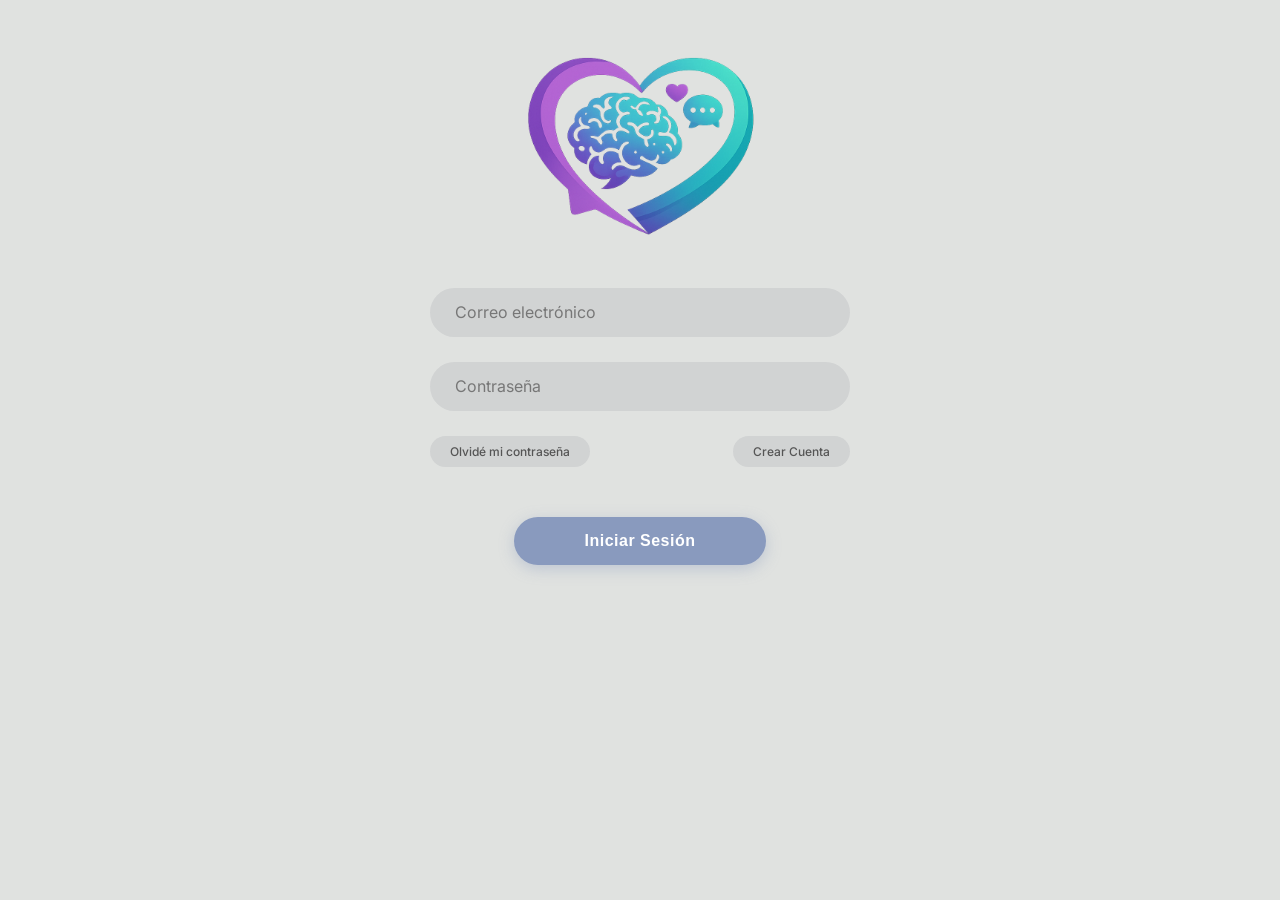
<file: Inicio de Sesion/index.html>
<!DOCTYPE html>
<html lang="es">
<head>
    <meta charset="UTF-8">
    <meta name="viewport" content="width=device-width, initial-scale=1.0">
    <title>Mens Cura - Inicio de Sesión</title>
    <link rel="stylesheet" href="style.css">
</head>
<body>

    <div class="formulario">
        <img src="isologo.png" alt="Logo de mens cura" class="logo-placeholder">
        
        <form id="loginForm" method="post" action="#">    
            <div class="input-group">
                <input type="email" id="loginEmail" required placeholder=" ">
                <label>Correo electrónico</label>
            </div>
            
            <div class="input-group">
                <input type="password" id="loginPass" required placeholder=" ">
                <label>Contraseña</label>
            </div>

            <div class="links-container">
                <div class="link-pill">
                    <a href="../Olvide.html/miContrasena.html">Olvidé mi contraseña</a>
                </div>
                <div class="link-pill">
                    <a href="/CrearCuenta/crear.html">Crear Cuenta</a>
                </div>
            </div>

            <div class="button-container">
                <button type="submit" class="btn-iniciar">
                    Iniciar Sesión
                </button>
            </div>
        </form>
    </div>

    <script src="inicio.js"></script>
</body>
</html>
</file>
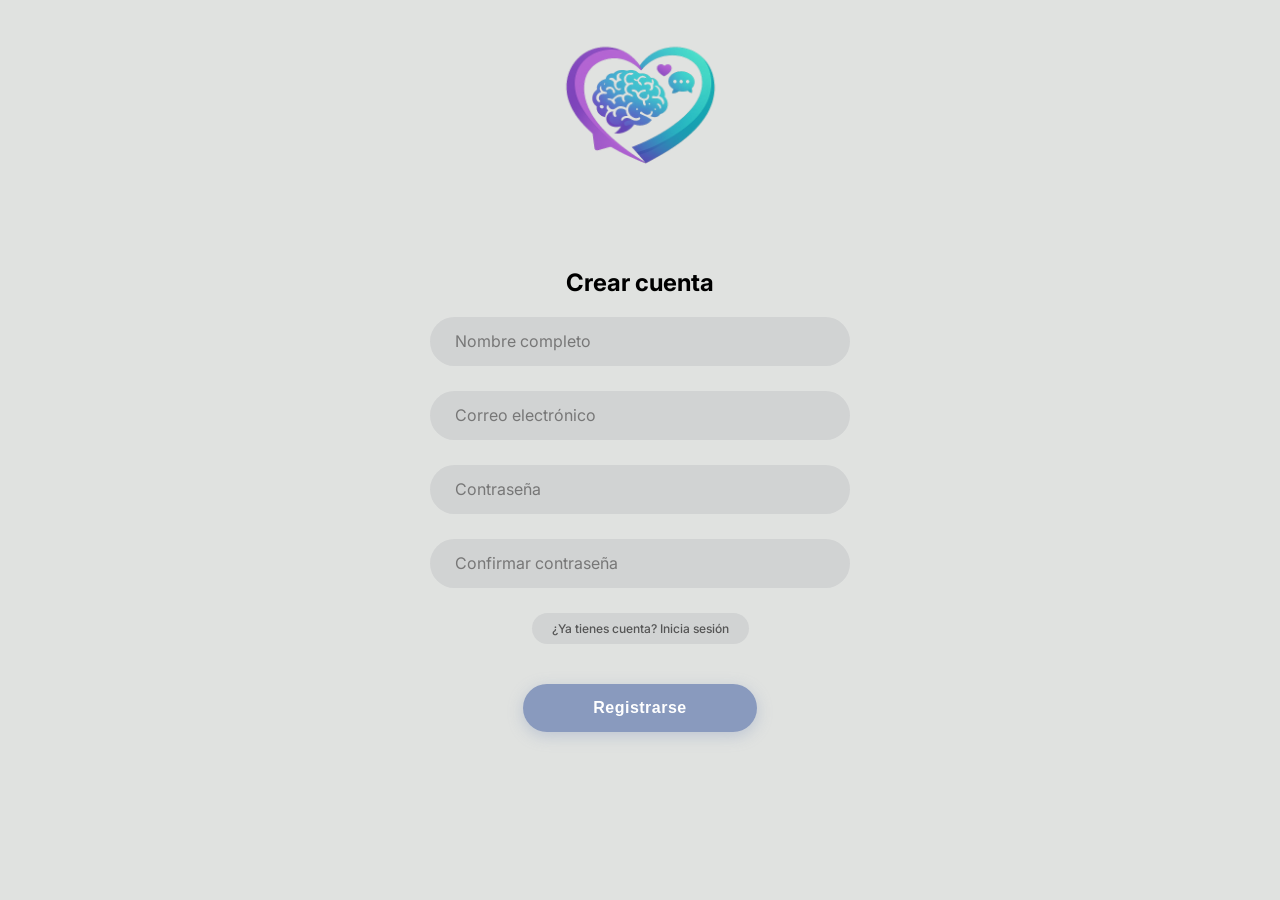
<file: CrearCuenta/crear.html>
<!DOCTYPE html>
<html lang="es">
<head>
    <meta charset="UTF-8">
    <meta name="viewport" content="width=device-width, initial-scale=1.0">
    <title>Mens Cura - Crear Cuenta</title>
    <link rel="stylesheet" href="crearCuenta.css">
</head>
<body>

    <div class="formulario-container">
        <div class="formulario">
            <img src="isologo.png" alt="Logo de mens cura" class="logo-placeholder">
            
            <h2>Crear cuenta</h2>

            <form id="registroForm" method="post" action="#">    
                <div class="input-group">
                    <input type="text" id="regName" required placeholder=" ">
                    <label for="regName">Nombre completo</label>
                </div>

                <div class="input-group">
                    <input type="email" id="regEmail" required placeholder=" ">
                    <label for="regEmail">Correo electrónico</label>
                </div>

                <div class="input-group">
                    <input type="password" id="regPass" required placeholder=" ">
                    <label for="regPass">Contraseña</label>
                </div>

                <div class="input-group">
                    <input type="password" id="confirmPass" required placeholder=" ">
                    <label for="confirmPass">Confirmar contraseña</label>
                </div>

                <div class="links-container">
                    <div class="link-pill">
                        <a href="../Inicio%20de%20Sesion/index.html">¿Ya tienes cuenta? Inicia sesión</a>
                    </div>
                </div>

                <div class="button-container">
                    <button type="submit" class="btn-iniciar">
                        Registrarse
                    </button>
                </div>
            </form>
        </div>
    </div>

    <script src="crearCuenta.js"></script>
</body>
</html>
</file>
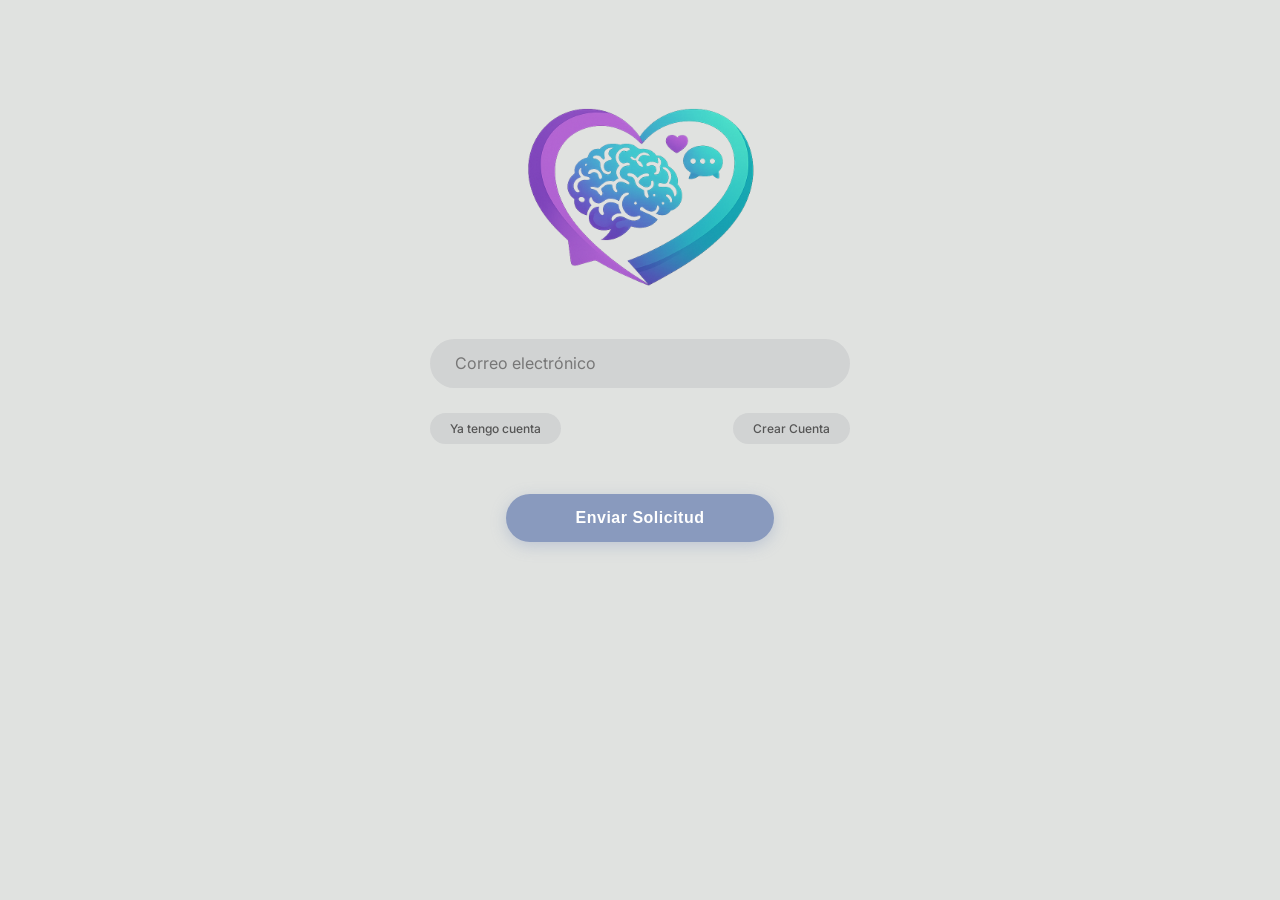
<file: Olvide.html/miContrasena.html>
<!DOCTYPE html>
<html lang="es">
<head>
    <meta charset="UTF-8">
    <meta name="viewport" content="width=device-width, initial-scale=1.0">
    <title>Mens Cura - Recuperar Contraseña</title>
    <link rel="stylesheet" href="contrasena.css">
</head>

<body>

    <div class="formulario">
        <img src="isologo.png" alt="Logo de mens cura" class="logo-placeholder">

        <form id="recuperarForm" method="post" action="#">    

            <div class="input-group">
                <input type="email" id="userEmail" class="input-field" required placeholder=" ">
                <label>Correo electrónico</label>
            </div>

            <div class="links-container">
                <div class="link-pill">
                    <a href="/Inicio de Sesion/index.html">Ya tengo cuenta</a>
                </div>

                <div class="link-pill">
                    <a href="/CrearCuenta/crear.html">Crear Cuenta</a>
                </div>
            </div>

            <div class="button-container">
                <button type="submit" class="btn-iniciar">
                    Enviar Solicitud
                </button>
            </div>
        </form>
    </div>

    <script src="contrasena.js"></script>
</body>
</html>
</file>
<file: Inicio de Sesion/style.css>
@import url('https://fonts.googleapis.com/css2?family=Inter:wght@400;600&display=swap');

body {
    margin: 0;
    padding: 0;
    font-family: 'Inter', sans-serif;
    background-color: #E0E2E0; 
    display: flex;
    justify-content: center;
    align-items: center;
    height: 100vh;
}

.formulario {
    width: 420px;
    text-align: center;
    padding: 20px;
    position: relative; 
}

/* El logo centrado y elevado */
.logo-placeholder {
    width: 380px; 
    height: 380px; 
    position: absolute;
    top: -300px;  
    left: 50%;    
    transform: translateX(-50%);
    display: block;
    object-fit: contain;
}

.input-group {
    position: relative;
    margin-bottom: 25px;
    z-index: 2; 
}

.input-group input {
    width: 100%;
    padding: 16px 25px;
    border-radius: 30px;
    border: none;
    background-color: #D1D3D3;
    font-size: 15px;
    color: #333;
    outline: none;
    box-sizing: border-box;
    transition: background-color 0.3s;
}

.input-group input:hover {
    background-color: #c8caca;
}

.input-group label {
    position: absolute;
    top: 50%;
    left: 25px;
    transform: translateY(-50%);
    color: #777;
    pointer-events: none;
    transition: 0.4s cubic-bezier(0.25, 0.8, 0.25, 1);
}

/* Animación del label con la clase .has-content del JS */
.input-group input:focus ~ label,
.input-group input.has-content ~ label {
    top: -12px;
    left: 20px;
    font-size: 12px;
    color: #899ABE;
    font-weight: 600;
    background: #E0E2E0;
    padding: 0 8px;
    z-index: 3;
}

.links-container {
    display: flex;
    justify-content: space-between;
    margin-top: 10px;
}

.link-pill a {
    display: inline-block;
    background-color: #D1D3D3;
    padding: 8px 20px;
    border-radius: 20px;
    color: #555;
    text-decoration: none;
    font-size: 12px;
    font-weight: 500;
    transition: all 0.3s ease;
}

.link-pill a:hover {
    background-color: #899ABE;
    color: white;
    transform: translateY(-2px);
}

/* Botón Final Optimizado */
.button-container {
    margin-top: 50px;
}

.btn-iniciar {
    background-color: #899ABE; /* Color unificado */
    color: white;
    border: none;
    padding: 15px 70px;
    border-radius: 50px;
    font-size: 16px;
    font-weight: 600;
    letter-spacing: 0.5px;
    cursor: pointer;
    box-shadow: 0 4px 15px rgba(137, 154, 190, 0.4);
    transition: all 0.4s ease;
    outline: none;
    position: relative;
    overflow: hidden;
}

/* Efecto de destello blanco */
.btn-iniciar::after {
    content: "";
    position: absolute;
    top: 0;
    left: -100%;
    width: 100%;
    height: 100%;
    background: rgba(255, 255, 255, 0.2);
    transition: 0.5s;
}

.btn-iniciar:hover::after {
    left: 100%;
}

.btn-iniciar:hover {
    background-color: #7686a6;
    transform: translateY(-3px);
    box-shadow: 0 8px 20px rgba(137, 154, 190, 0.5);
}

.btn-iniciar:active {
    transform: translateY(-1px);
    box-shadow: 0 4px 10px rgba(137, 154, 190, 0.4);
}
</file>
<file: CrearCuenta/crearCuenta.css>
@import url('https://fonts.googleapis.com/css2?family=Inter:wght@400;600&display=swap');

body {
    margin: 0;
    padding: 0;
    font-family: 'Inter', sans-serif;
    background-color: #E0E2E0; 
    display: flex;
    justify-content: center;
    align-items: center;
    min-height: 100vh;
}

.formulario {
    width: 420px;
    text-align: center;
    padding: 40px 20px;
    position: relative; 
    margin-top: 100px; /* Ajuste para el logo flotante */
}

.logo-placeholder {
    width: 250px;
    height: auto; 
    position: absolute;
    top: -220px;
    left: 50%;
    transform: translateX(-50%);
    display: block;
    object-fit: contain;
}

/* Estilo de los campos de entrada */
.input-group {
    position: relative;
    margin-bottom: 25px;
    z-index: 2; 
}

.input-group input {
    width: 100%;
    padding: 16px 25px;
    border-radius: 30px;
    border: none;
    background-color: #D1D3D3;
    font-size: 15px;
    color: #333;
    outline: none;
    box-sizing: border-box;
    transition: background-color 0.3s;
}

.input-group input:hover {
    background-color: #c8caca;
}

.input-group label {
    position: absolute;
    top: 50%;
    left: 25px;
    transform: translateY(-50%);
    color: #777;
    pointer-events: none;
    transition: 0.4s cubic-bezier(0.25, 0.8, 0.25, 1);
}

/* Animación del Label: foco o contenido válido */
.input-group input:focus ~ label,
.input-group input:valid ~ label {
    top: -12px;
    left: 20px;
    font-size: 12px;
    color: #899ABE;
    font-weight: 600;
    background: #E0E2E0;
    padding: 0 8px;
    z-index: 3;
}

/* Contenedor de enlaces */
.links-container {
    display: flex;
    justify-content: center;
    margin-top: 10px;
}

.link-pill a {
    display: inline-block;
    background-color: #D1D3D3;
    padding: 8px 20px;
    border-radius: 20px;
    color: #555;
    text-decoration: none;
    font-size: 12px;
    font-weight: 500;
    transition: all 0.3s ease;
}

.link-pill a:hover {
    background-color: #899ABE;
    color: white;
    transform: translateY(-2px);
}

/* Botón con efecto de destello (glow) incorporado */
.button-container {
    margin-top: 40px;
}

.btn-iniciar {
    background-color: #899ABE;
    color: white;
    border: none;
    padding: 15px 70px;
    border-radius: 50px;
    font-size: 16px;
    font-weight: 600;
    letter-spacing: 0.5px;
    cursor: pointer;
    box-shadow: 0 4px 15px rgba(137, 154, 190, 0.4);
    transition: all 0.4s ease;
    outline: none;
    position: relative; /* Para que el destello no se salga */
    overflow: hidden;    /* Oculta el destello fuera del borde */
}

/* Implementación del efecto de brillo dinámico */
.btn-iniciar::after {
    content: "";
    position: absolute;
    top: 0;
    left: -100%;
    width: 100%;
    height: 100%;
    background: rgba(255, 255, 255, 0.25);
    transition: 0.5s;
}

.btn-iniciar:hover::after {
    left: 100%;
}

.btn-iniciar:hover {
    background-color: #7686a6;
    transform: translateY(-3px);
    box-shadow: 0 8px 20px rgba(137, 154, 190, 0.5);
}
</file>
<file: Olvide.html/contrasena.css>
@import url('https://fonts.googleapis.com/css2?family=Inter:wght@400;600&display=swap');

body {
    margin: 0;
    padding: 0;
    font-family: 'Inter', sans-serif;
    background-color: #E0E2E0; 
    display: flex;
    justify-content: center;
    align-items: center;
    height: 100vh;
}

.formulario {
    width: 420px;
    text-align: center;
    padding: 20px;
    position: relative; 
}

/* El logo */
.logo-placeholder {
    width: 380px; 
    height: 380px; 
    position: absolute;
    top: -300px;
    left: 50%;
    transform: translateX(-50%);
    margin-bottom: 50px;
    display: block;
    object-fit: contain;
    background-size: contain;
    background-repeat: no-repeat;
    background-position: center;
}

/* Estructura de los campos */
.input-group {
    position: relative;
    margin-bottom: 25px;
    z-index: 2; 
}

.input-group input {
    width: 100%;
    padding: 16px 25px;
    border-radius: 30px;
    border: none;
    background-color: #D1D3D3;
    font-size: 15px;
    color: #333;
    outline: none;
    box-sizing: border-box;
    transition: background-color 0.3s;
}

.input-group input:hover {
    background-color: #c8caca;
}

/* Etiqueta flotante */
.input-group label {
    position: absolute;
    top: 50%;
    left: 25px;
    transform: translateY(-50%);
    color: #777;
    pointer-events: none;
    transition: 0.4s cubic-bezier(0.25, 0.8, 0.25, 1);
}

/* Estado activo del label (foco o contenido) */
.input-group input:focus ~ label,
.input-group input.has-content ~ label {
    top: -12px;
    left: 20px;
    font-size: 12px;
    color: #899ABE;
    font-weight: 600;
    background: #E0E2E0; 
    padding: 0 8px;
    z-index: 3;
}

/* Enlaces inferiores */
.links-container {
    display: flex;
    justify-content: space-between;
    margin-top: 10px;
}

.link-pill a {
    display: inline-block;
    background-color: #D1D3D3;
    padding: 8px 20px;
    border-radius: 20px;
    color: #555;
    text-decoration: none;
    font-size: 12px;
    font-weight: 500;
    transition: all 0.3s ease;
}

.link-pill a:hover {
    background-color: #899ABE;
    color: white;
    transform: translateY(-2px);
}

/* Botón con efecto de brillo dinámico */
.button-container {
    margin-top: 50px;
}

.btn-iniciar {
    background-color: #899ABE;
    color: white;
    border: none;
    padding: 15px 70px;
    border-radius: 50px;
    font-size: 16px;
    font-weight: 600;
    letter-spacing: 0.5px;
    cursor: pointer;
    box-shadow: 0 4px 15px rgba(137, 154, 190, 0.4);
    transition: all 0.4s ease;
    outline: none;
    position: relative;
    overflow: hidden;
}

/* Capa de brillo (efecto hover) */
.btn-iniciar::after {
    content: "";
    position: absolute;
    top: 0;
    left: -100%;
    width: 100%;
    height: 100%;
    background: rgba(255, 255, 255, 0.2);
    transition: 0.5s;
}

.btn-iniciar:hover::after {
    left: 100%;
}

.btn-iniciar:hover {
    background-color: #7686a6;
    transform: translateY(-3px);
    box-shadow: 0 8px 20px rgba(137, 154, 190, 0.5);
}

.btn-iniciar:active {
    transform: translateY(-1px);
    box-shadow: 0 4px 10px rgba(137, 154, 190, 0.4);
}
</file>
